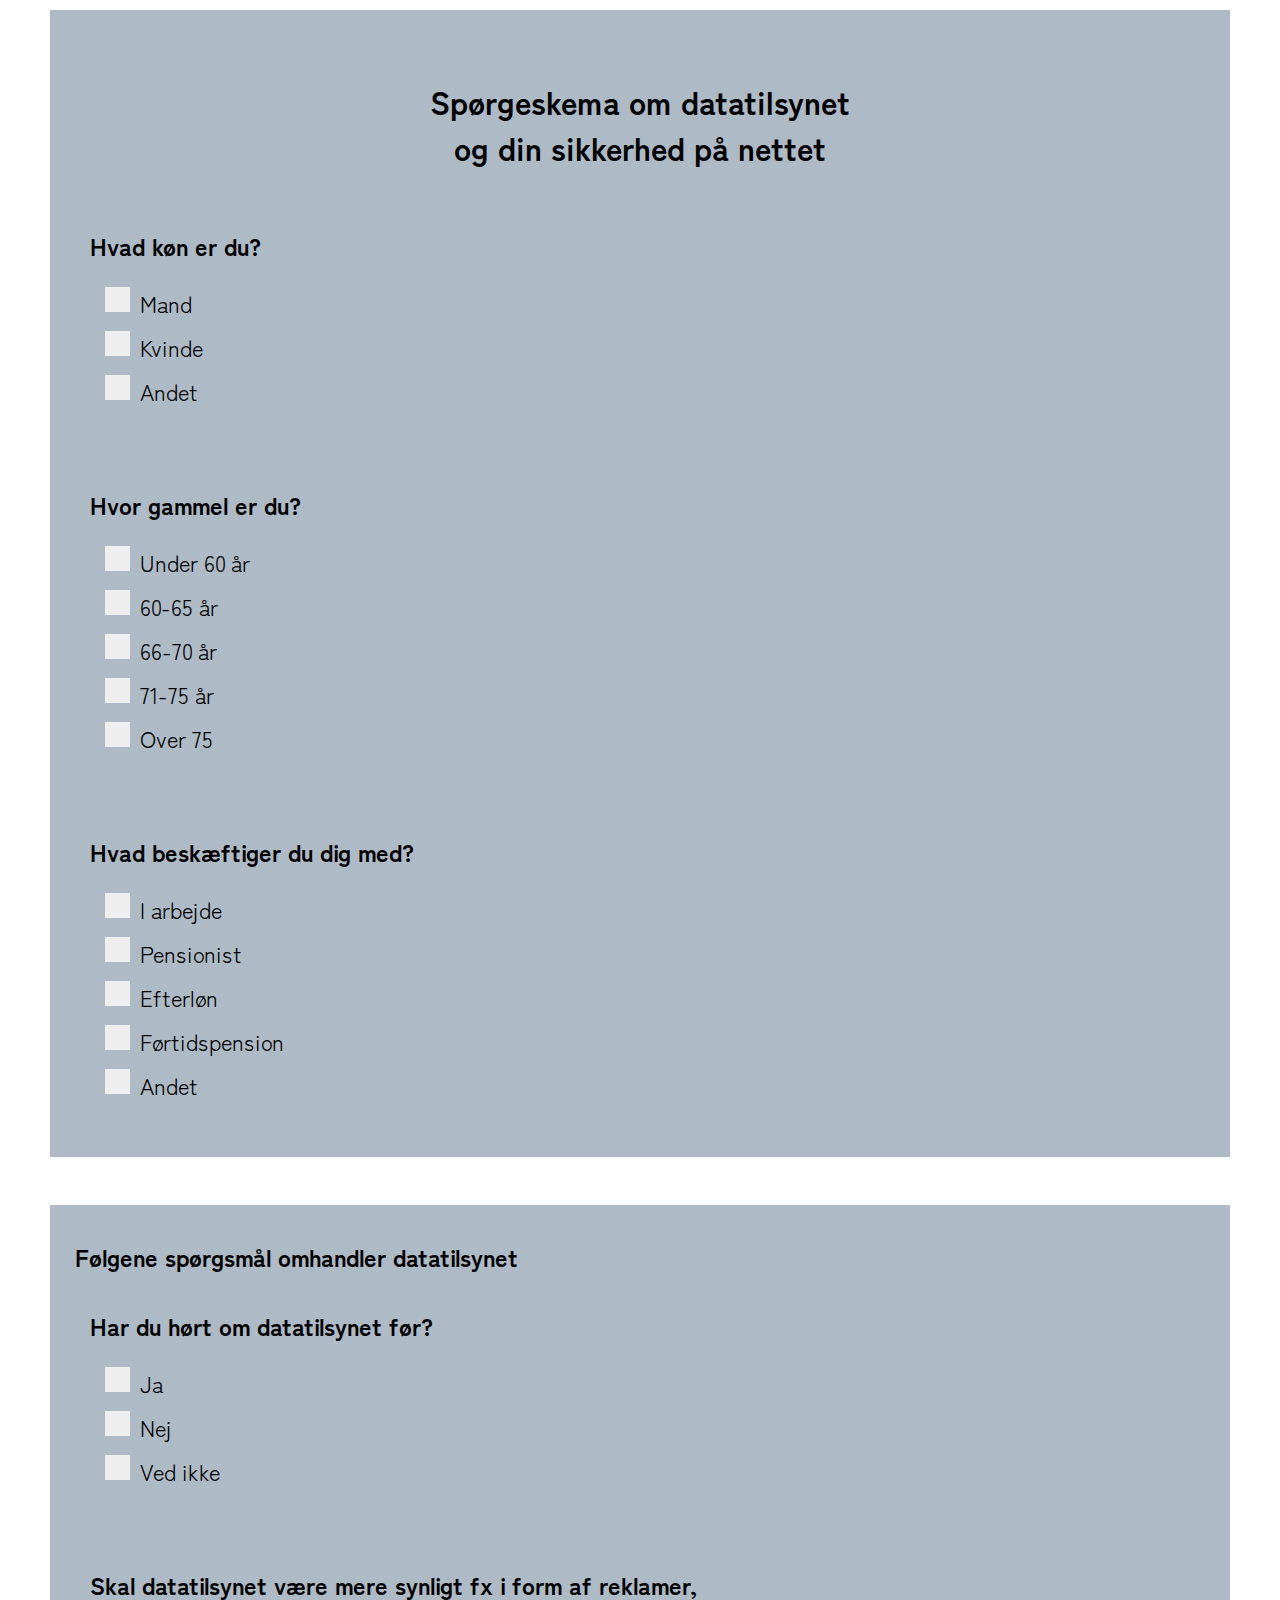
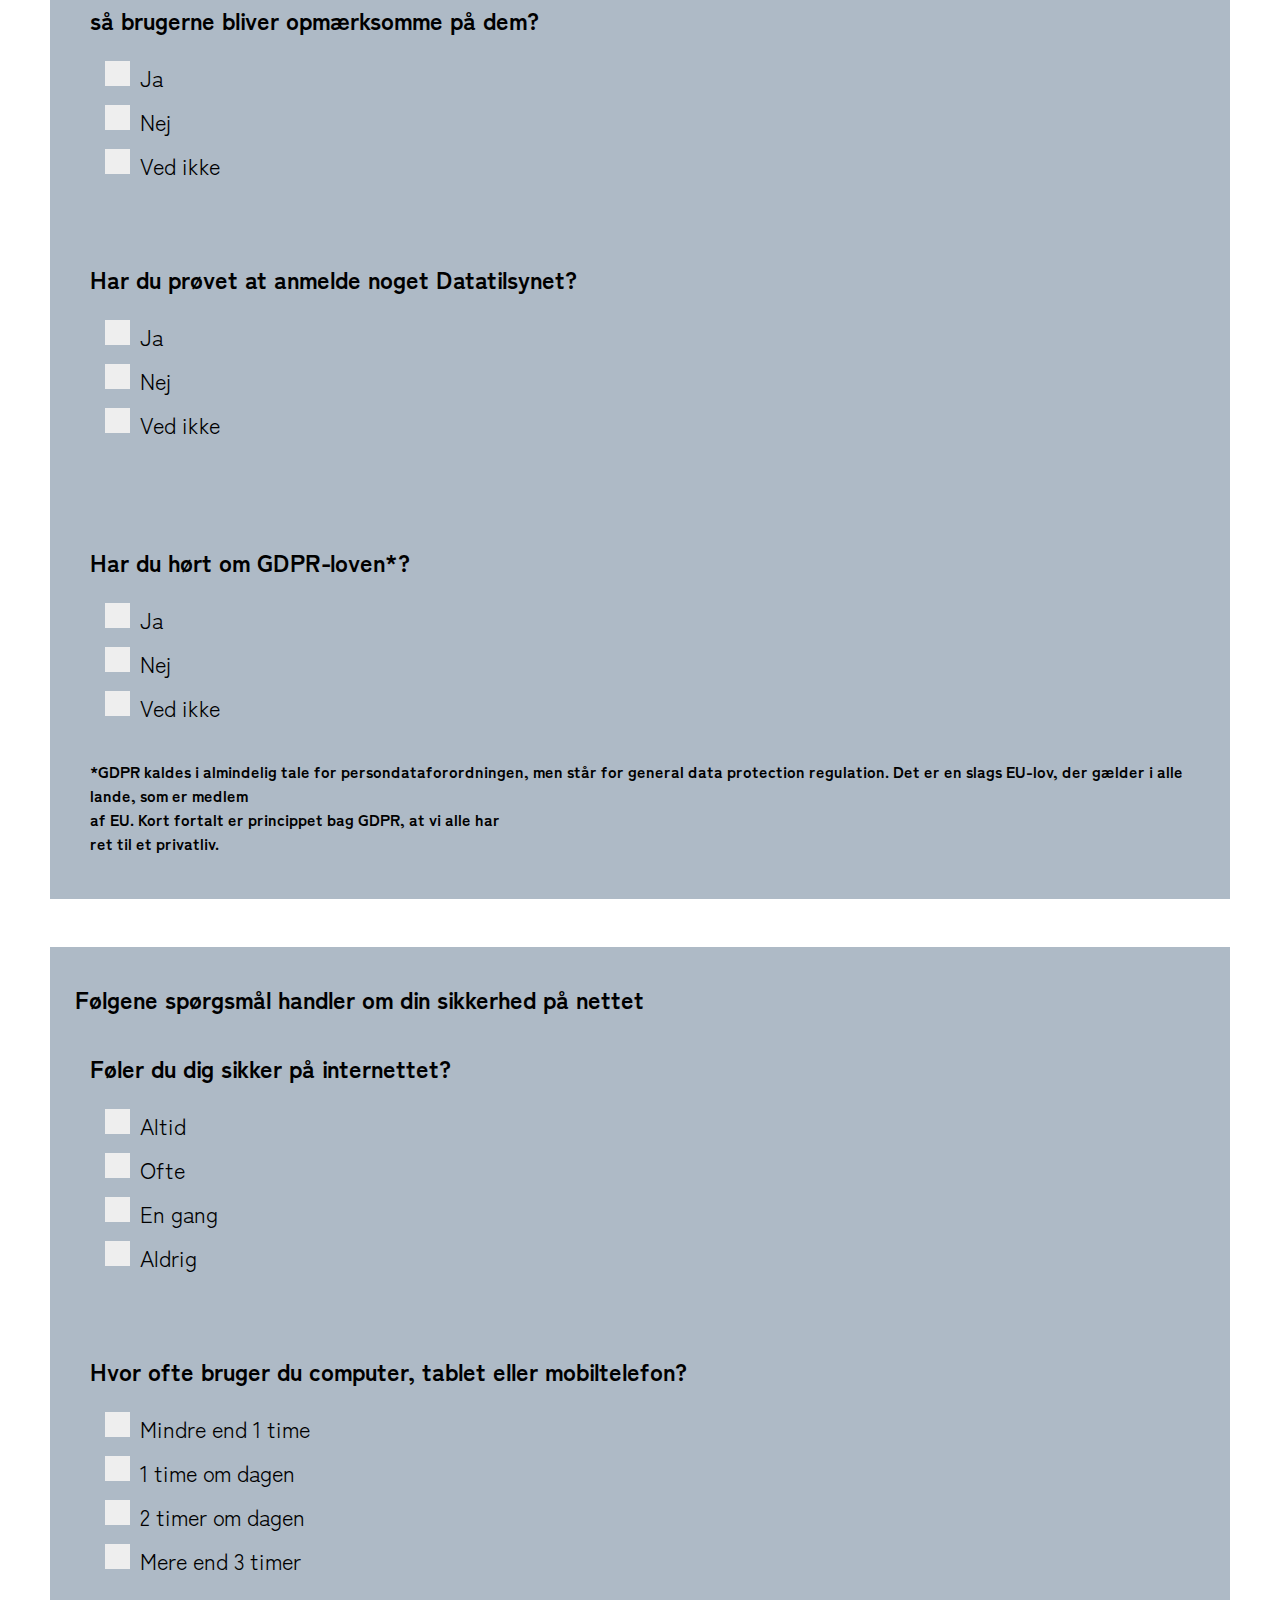
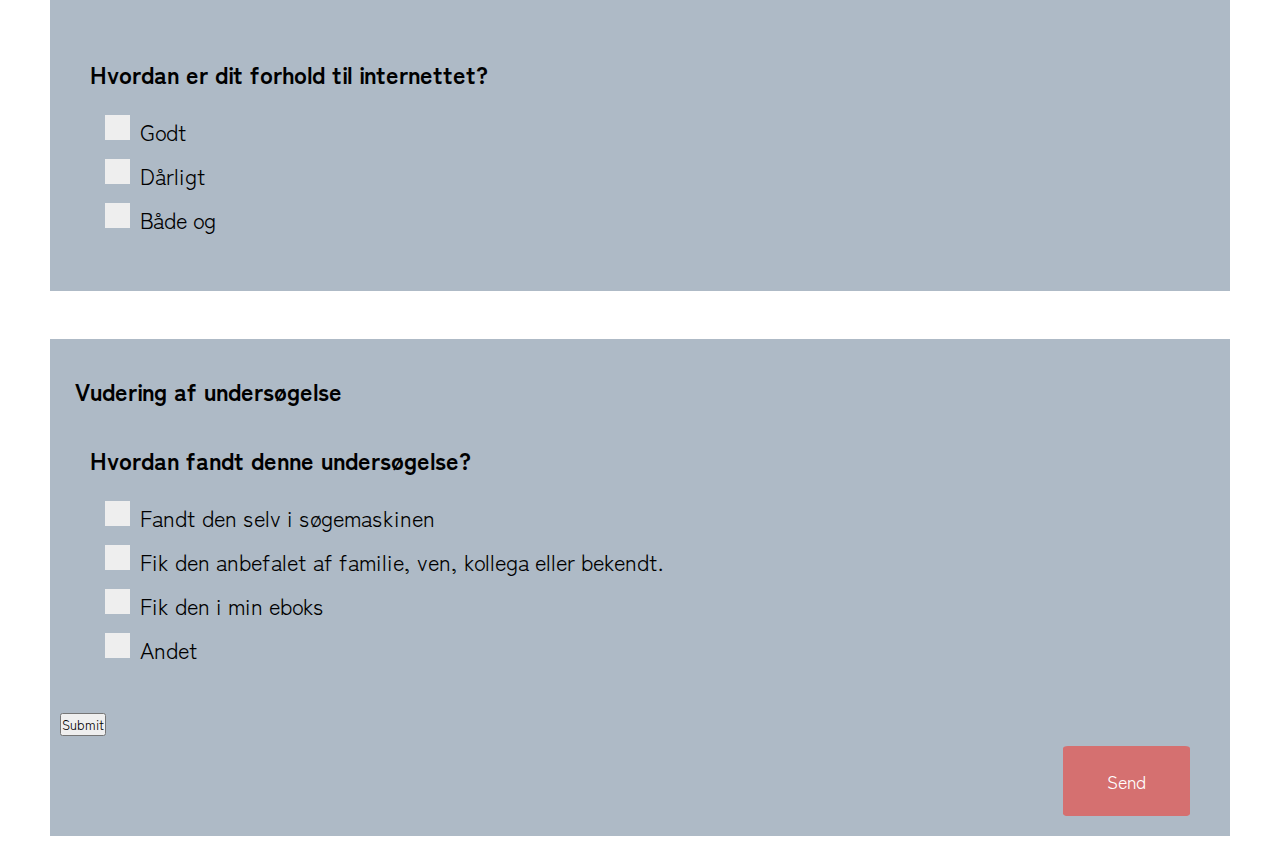
<file: datatilsynet/spørgeskema.html>
<!DOCTYPE html>
<html lang="en">
<head>
    <link rel="preconnect" href="https://fonts.googleapis.com"> 
    <link rel="preconnect" href="https://fonts.gstatic.com" crossorigin> 
    <link href="https://fonts.googleapis.com/css2?family=Zen+Kaku+Gothic+Antique:wght@300;400;500&display=swap" rel="stylesheet">
    <meta charset="UTF-8">
    <meta http-equiv="X-UA-Compatible" content="IE=edge">
    <meta name="viewport" content="width=device-width, initial-scale=1.0">
    <title>Datatilsynet | Spørgeskema</title>
    <link rel="stylesheet" href="style2.css">
   
</head> 

<body>
<div class="box">
    <form id="container">
<div class="farve">
    <h1 class="sk">Spørgeskema om datatilsynet <br> og din sikkerhed på nettet</h1>
    <br>
    <br>
     <div class="skema">
    <h2>Hvad køn er du?</h2>
    <br>
    <label for="mand" class="container">Mand
        <input type="radio" id="mand" name="gender" value="mand">
        <span class="checkmark"></span>
    </label>
    
    <label for="kvinde" class="container">Kvinde
        <input type="radio" id="kvinde" name="gender" value="kvinde">
        <span class="checkmark"></span>
    </label>
    
    <label for="andet" class="container">Andet
        <input type="radio" id="andet" name="gender" value="andet">
        <span class="checkmark"></span>
    </label>
</div>
<br>
<br>

<div class="skema">
    <h2>Hvor gammel er du?</h2>
    <br>
    <label for="sixty" class="container">Under 60 år
        <input type="radio" id="sixty" name="age" value="treds">
        <span class="checkmark"></span>
    </label>
    
    <label for="sixtyfive" class="container">60-65 år
        <input type="radio" id="sixtyfive" name="age" value="alderto">
        <span class="checkmark"></span>
    </label>
    
    <label for="seventy" class="container">66-70 år
        <input type="radio" id="seventy" name="age" value="aldertre">
        <span class="checkmark"></span>
    </label>
    <label for="seventyone" class="container">71-75 år
        <input type="radio" id="seventyone" name="age" value="alderfire">
        <span class="checkmark"></span>
    </label>
    <label for="over" class="container">Over 75
        <input type="radio" id="over" name="age" value="alderfem">
        <span class="checkmark"></span>
    </label>
</div>
    <br>
    <br>
    <div class="skema">
      <h2>Hvad beskæftiger du dig med?</h2>
      <br>
      <label class="container">I arbejde
          <input type="radio" id="working" name="work" value="working">
          <span class="checkmark"></span>
      </label>
      
      <label class="container">Pensionist
          <input type="radio" id="pension" name="work" value="pension">
          <span class="checkmark"></span>
      </label>
      
      <label class="container">Efterløn
          <input type="radio" id="efter" name="work" value="efter">
          <span class="checkmark"></span>
      </label>
      
      <label class="container">Førtidspension
          <input type="radio" id="pre" name="work" value="pre">
          <span class="checkmark"></span>
      </label>
      <label class="container">Andet
          <input type="radio" id="other" name="work" value="other">
          <span class="checkmark"></span>
      </label>
  </div>
  <br>
</div>
  <br>
  <br>
  <div class="farve">
  <br>
  <h2 class="overskrift">Følgene spørgsmål omhandler datatilsynet</h2>
  <br>
  <div class="skema">
    <h2>Har du hørt om datatilsynet før?</h2>
    <br>
    <label class="container">Ja
        <input type="radio" id="yes" name="data" value="yes">
        <span class="checkmark"></span>
    </label>
    
    <label class="container">Nej
        <input type="radio" id="no" name="data" value="no">
        <span class="checkmark"></span>
    </label>
    
    <label class="container">Ved ikke
        <input  type="radio" id="idk" name="data" value="idk">
        <span class="checkmark"></span>
    </label>
</div>
<br>
<br>
<div class="skema">
  <h2>Skal datatilsynet være mere synligt fx i form af reklamer, <br> så brugerne bliver opmærksomme på dem?</h2>
  <br>
  <label class="container">Ja
      <input type="radio" id="yes1" name="visible" value="yes1">
      <span class="checkmark"></span>
  </label>
  
  <label class="container">Nej
      <input type="radio" id="no1" name="visible" value="no1">
      <span class="checkmark"></span>
  </label>
  
  <label class="container">Ved ikke
      <input type="radio" id="idk1" name="visible" value="idk1">
      <span class="checkmark"></span>
  </label>
  <br>
  <br>
</div>  <div class="skema">
  <h2>Har du prøvet at anmelde noget Datatilsynet?</h2>
  <br>
  <label class="container">Ja
      <input type="radio" id="yes2" name="anmeld" value="yes2">
      <span class="checkmark"></span>
  </label>
  
  <label class="container">Nej
      <input type="radio" id="no2" name="anmeld" value="no2">
      <span class="checkmark"></span>
  </label>
  
  <label class="container">Ved ikke
      <input type="radio" id="idk2" name="anmeld" value="idk2">
      <span class="checkmark"></span>
  </label>
</div>
<br>
  <br>
<div class="skema">
    <br>
    <h2>Har du hørt om GDPR-loven*?</h2>
    <br>
  <label class="container">Ja
      <input type="radio" id="yes3" name="gdpr" value="yes3">
      <span class="checkmark"></span>
  </label>
  
  <label class="container">Nej
      <input type="radio" id="no3" name="gdpr" value="no3">
      <span class="checkmark"></span>
  </label>
  
  <label class="container">Ved ikke
      <input type="radio" id="idk3" name="gdpr" value="idk3">
      <span class="checkmark"></span>
  </label>
  <br>
  <h4>*GDPR  kaldes i almindelig tale for persondataforordningen, men står for general data protection regulation.
    Det er en slags EU-lov, der gælder i alle lande, som er medlem <br>
    af EU. Kort fortalt er princippet bag GDPR, at vi alle har <br> ret til
    et privatliv.<br></h4>
</div>
<br>
</div>
  <br>
  <br>
  <div class="farve">
  <br>
  <h2 class="overskrift">Følgene spørgsmål handler om din sikkerhed på nettet</h2>
  <br>
<div class="skema">
  <h2>Føler du dig sikker på internettet?</h2>
  <br>
  <label class="container">Altid
      <input type="radio" id="always" name="safe" value="always">
      <span class="checkmark"></span>
  </label>
  
  <label class="container">Ofte
      <input type="radio" id="often" name="safe" value="often">
      <span class="checkmark"></span>
  </label>
  
  <label class="container">En gang
      <input type="radio" id="once" name="safe" value="once">
      <span class="checkmark"></span>
  </label>

  <label class="container">Aldrig
    <input type="radio" id="never" name="safe" value="never">
    <span class="checkmark"></span>
</label>
</div>
<br>
  <br>
<div class="skema">
  <h2>Hvor ofte bruger du computer, tablet eller mobiltelefon?</h2>
  <br>
  <label class="container">Mindre end 1 time
      <input type="radio" id="mindre" name="tid" value="mindre">
      <span class="checkmark"></span>
  </label>
  
  <label class="container">1 time om dagen
      <input type="radio" id="time" name="tid" value="time">
      <span class="checkmark"></span>
  </label>
  
  <label class="container">2 timer om dagen
      <input type="radio" id="to" name="tid" value="to">
      <span class="checkmark"></span>
  </label>

  <label class="container">Mere end 3 timer
    <input type="radio" id="tre" name="tid" value="tre">
    <span class="checkmark"></span>
</label>
</div>
<br>
  <br>
<div class="skema">
  <h2>Hvordan er dit forhold til internettet?</h2>
  <br>
  <label class="container">Godt
      <input type="radio" id="godt" name="forhold" value="godt">
      <span class="checkmark"></span>
  </label>
  
  <label class="container">Dårligt
      <input type="radio" id="bad" name="forhold" value="bad">
      <span class="checkmark"></span>
  </label>
  
  <label class="container">Både og
      <input type="radio" id="both" name="forhold" value="both">
      <span class="checkmark"></span>
  </label>
</div>
<br>
</div>
  <br>
  <br>
  <div class="farve">
  <br>
  <h2 class="overskrift">Vudering af undersøgelse</h2>
  <br>
<div class="skema">
  <h2>Hvordan fandt denne undersøgelse?</h2>
  <br>
  <label class="container">Fandt den selv i søgemaskinen
      <input type="radio" id="search" name="found" value="search">
      <span class="checkmark"></span>
  </label>
  
  <label class="container">Fik den anbefalet af familie, ven, kollega eller bekendt.
      <input type="radio" id="rec" name="found" value="rec">
      <span class="checkmark"></span>
  </label>
  
  <label class="container">Fik den i min eboks
      <input type="radio" id="eboks" name="found" value="eboks">
      <span class="checkmark"></span>
  </label>

  <label class="container">Andet
    <input type="radio" id="other2" name="found" value="other2">
    <span class="checkmark"></span>
</label>
</div>
<br>
<input id="submit" class="submit" type="submit">

<div class="sent">
    <a href=""><button class="send" id="send">Send</button></a>
</div>
</div>
</form>
</div> 

<script src="script.js"></script>
</body>
</html>
</file>
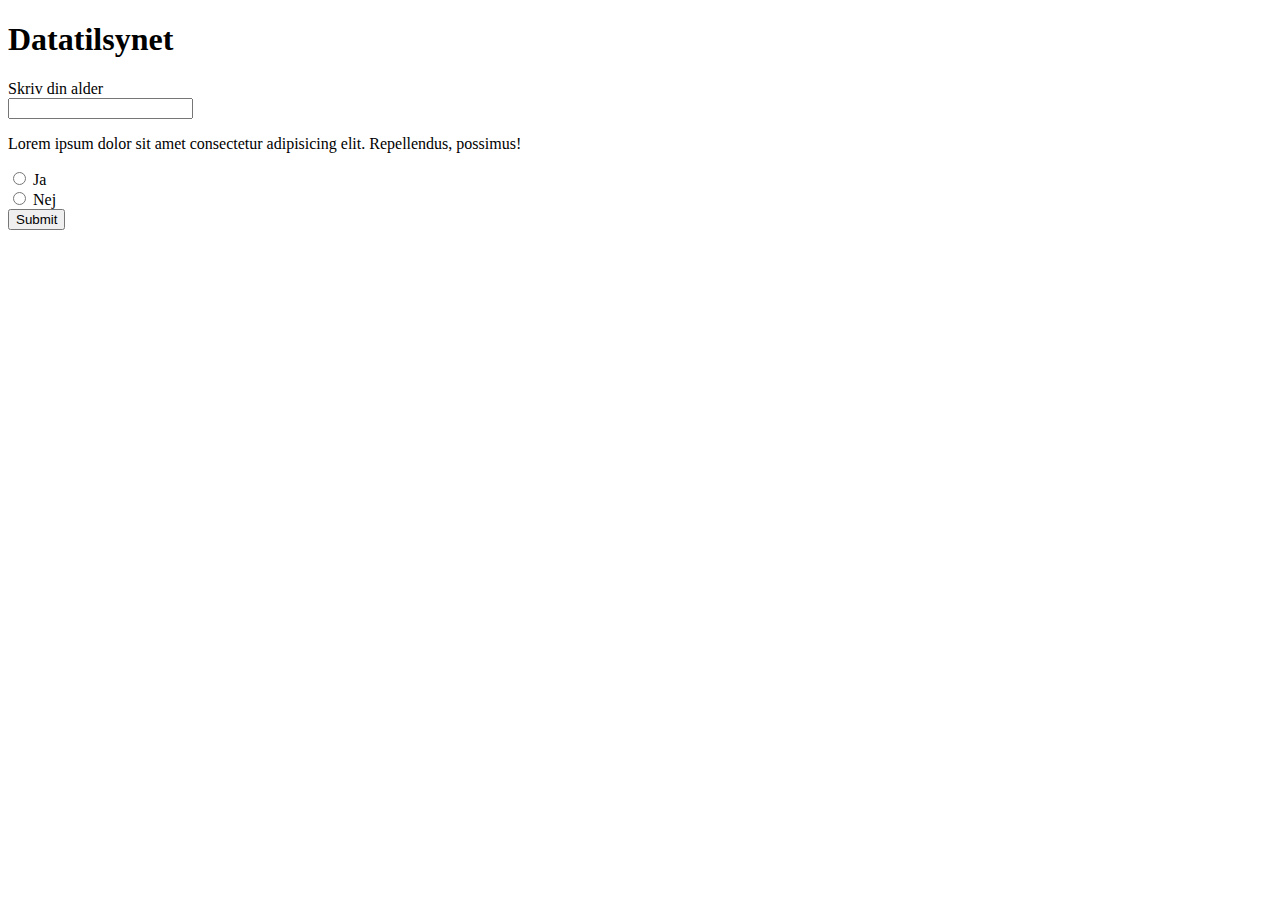
<file: datatilsynet/test.html>
<!DOCTYPE html>
<html lang="en">
<head>
    <meta charset="UTF-8">
    <meta http-equiv="X-UA-Compatible" content="IE=edge">
    <meta name="viewport" content="width=device-width, initial-scale=1.0">
    <title>Document</title>
</head>
<body>
    <h1>Datatilsynet</h1>
    <div class="box">
        <form class="container">
            <div class="age">
                <label for="age">Skriv din alder</label> <br>
                <input type="text" id="age">
            </div>

            <div class="q1">
                <p>Lorem ipsum dolor sit amet consectetur adipisicing elit. Repellendus, possimus!</p>
                <input type="radio" id="yes" name="question1" value="ja">
                <label for="yes">Ja</label><br>
                <input type="radio" id="no" name="question1" value="nej">
                <label for="no">Nej</label><br>
            </div>

            <input type="submit">
        </form>
    </div>


    <script src="test.js"></script>
</body>
</html>
</file>
<file: datatilsynet/style2.css>
*{
    padding:0;
    margin: 0;
    font-family: 'Zen Kaku Gothic Antique', sans-serif;
}

.sk{
    margin-top:5%;
    text-align: center;
    font-size:xx-large;
}

div{
    margin-left: 20px;
    margin-right: 20px;
    padding:10px;
}

.overskrift{
    margin-left: 15px;
}

/* Customize the label (the container) */
.container {
    display: block;
    position: relative;
    padding-left: 35px;
    margin-bottom: 12px;
    cursor: pointer;
    font-size: 22px;
    -webkit-user-select: none;
    -moz-user-select: none;
    -ms-user-select: none;
    user-select: none;
    padding-left: 50px;
  }
  
  /* Hide the browser's default checkbox */
  .container input {
    position: absolute;
    opacity: 0;
    cursor: pointer;
    height: 0;
    width: 0;
  }

  /* Create a custom checkbox */
  .checkmark {
    position: absolute;
    top: 0;
    left: 0;
    height: 25px;
    width: 25px;
    background-color: #eee;
    margin-left: 15px;
  }
  
  /* On mouse-over, add a grey background color */
  .container:hover input ~ .checkmark {
    background-color: #ccc;
  }
  
  /* When the checkbox is checked, add a blue background */
  .container input:checked ~ .checkmark {
    background-color: #2196F3;
  }
  
  /* Create the checkmark/indicator (hidden when not checked) */
  .checkmark:after {
    content: "";
    position: absolute;
    display: none;
  }
  
  /* Show the checkmark when checked */
  .container input:checked ~ .checkmark:after {
    display: block;
  }
  
  /* Style the checkmark/indicator */
  .container .checkmark:after {
    left: 9px;
    top: 5px;
    width: 5px;
    height: 10px;
    border: solid white;
    border-width: 0 3px 3px 0;
    -webkit-transform: rotate(45deg);
    -ms-transform: rotate(45deg);
    transform: rotate(45deg);
  }

  .farve{
      background-color: #90a0b1b9;
  }


  button{
    background-color:#d57070;
    padding:2% 4%;
    border-radius:4%;
    border:none;
  }

  .send{
    text-decoration:none;
    color:white;
    font-size:large;
  }

  button:hover{
    background-color:#ae5c5c;
  }


  .sent{
    text-align:right;
  }
</file>
